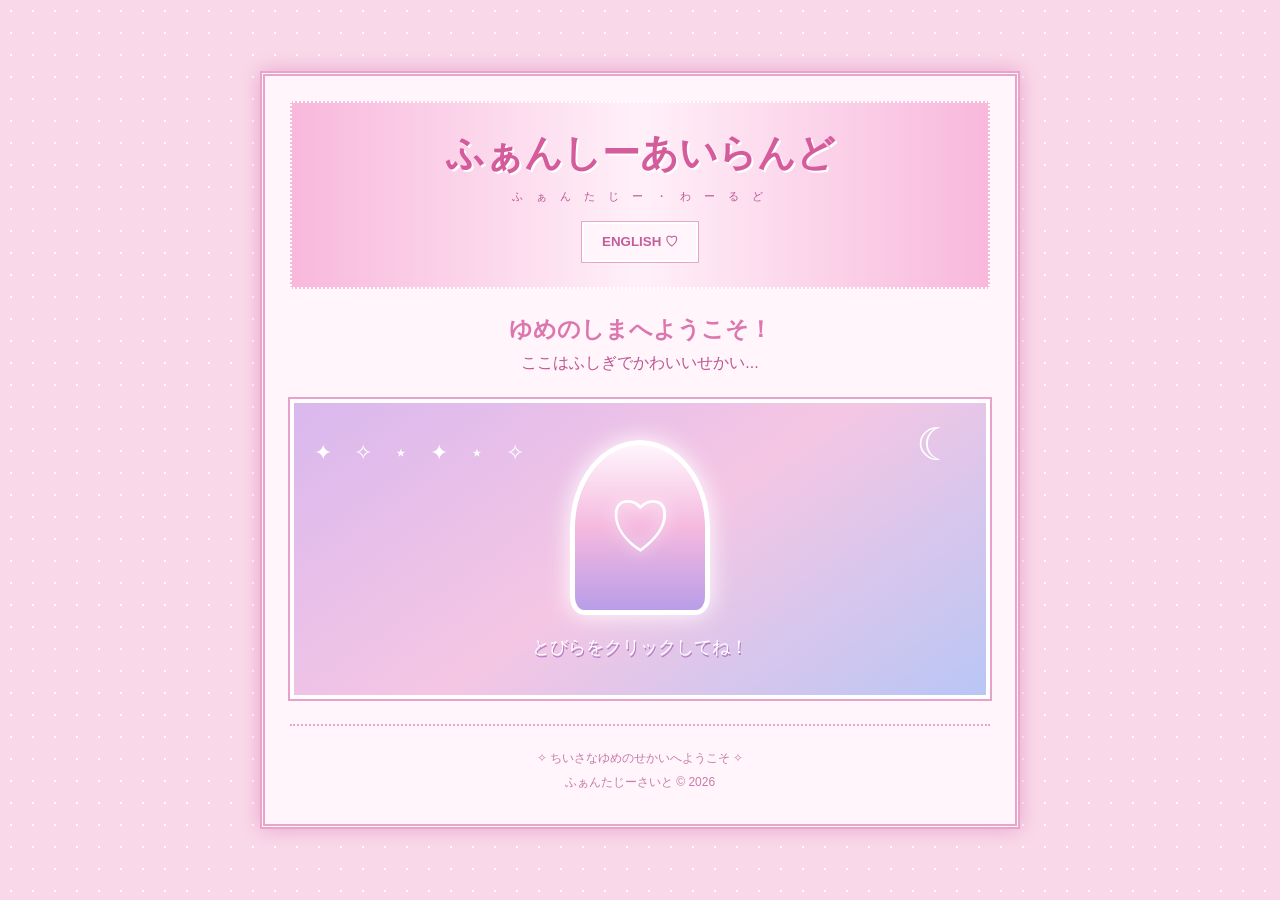
<file: index.html>
<!DOCTYPE html>
<html lang="ja">
<head>
    <meta charset="UTF-8">
    <meta name="viewport" content="width=device-width, initial-scale=1.0">
    <title>ふぁんたじーさいと</title>
    <link rel="stylesheet" href="FantasySite.css">
</head>
<body>
    <main class="island" id="mainPage">
        <header>
            <h1 id="title">ふぁんしーあいらんど</h1>
            <p id="subtitle">ふ ぁ ん た じ ー ・ わ ー る ど</p>
            <button class="language" onclick="switchLanguage()">ENGLISH ♡</button>
        </header>

        <div class="welcome">
            <h2 id="welcome">ゆめのしまへようこそ！</h2>
            <p id="welcomeSub">ここはふしぎでかわいいせかい...</p>
        </div>

        <div class="main-image">
            <div class="moon">☾</div>
            <div class="stars">✦　✧　⋆　✦　⋆　✧</div>
            <div class="portal" onclick="enterPortal()">
                <span>♡</span>
            </div>
            <p id="portalText">とびらをクリックしてね！</p>
        </div>

        <footer>
            <p id="footerText">✧ ちいさなゆめのせかいへようこそ ✧</p>
            <p>ふぁんたじーさいと © 2026</p>
        </footer>
    </main>

    <div class="loading-screen" id="loadingScreen">
        <div class="loading-content">
            <p id="loadingText">読み込み中</p>
            <div class="dots">
                <span>.</span>
                <span>.</span>
                <span>.</span>
            </div>
        </div>
    </div>

    <script>
        let japanese = true;
        let loadingTimer;

        function switchLanguage() {
            japanese = !japanese;

            const translations = {
                title: ["ふぁんしーあいらんど", "Fancy Island"],
                subtitle: ["ふ ぁ ん た じ ー ・ わ ー る ど", "F A N T A S Y  W O R L D"],
                welcome: ["ゆめのしまへようこそ！", "Welcome to Fantasy Island!"],
                welcomeSub: ["ここはふしぎでかわいいせかい...", "A mysterious and lovely little world..."],
                portalText: ["とびらをクリックしてね！", "Click the door to enter!"],
                footerText: ["✧ ちいさなゆめのせかいへようこそ ✧", "✧ Welcome to my little fantasy world ✧"]
            };

            for (const id in translations) {
                document.getElementById(id).textContent = translations[id][japanese ? 0 : 1];
            }

            document.getElementById("loadingText").textContent = japanese ? "読み込み中" : "Loading";
            document.documentElement.lang = japanese ? "ja" : "en";
            document.querySelector(".language").textContent = japanese ? "ENGLISH ♡" : "日本語 ♡";
        }

        function enterPortal() {
            if (document.getElementById("loadingScreen").classList.contains("active")) return;

            document.getElementById("mainPage").style.display = "none";
            document.getElementById("loadingScreen").classList.add("active");

            const randomTime = Math.floor(Math.random() * 8000) + 5000;

            loadingTimer = setTimeout(() => {
                window.location.href = "YumekaEncounter.html";
            }, randomTime);
        }
    </script>
</body>
</html>
</file>
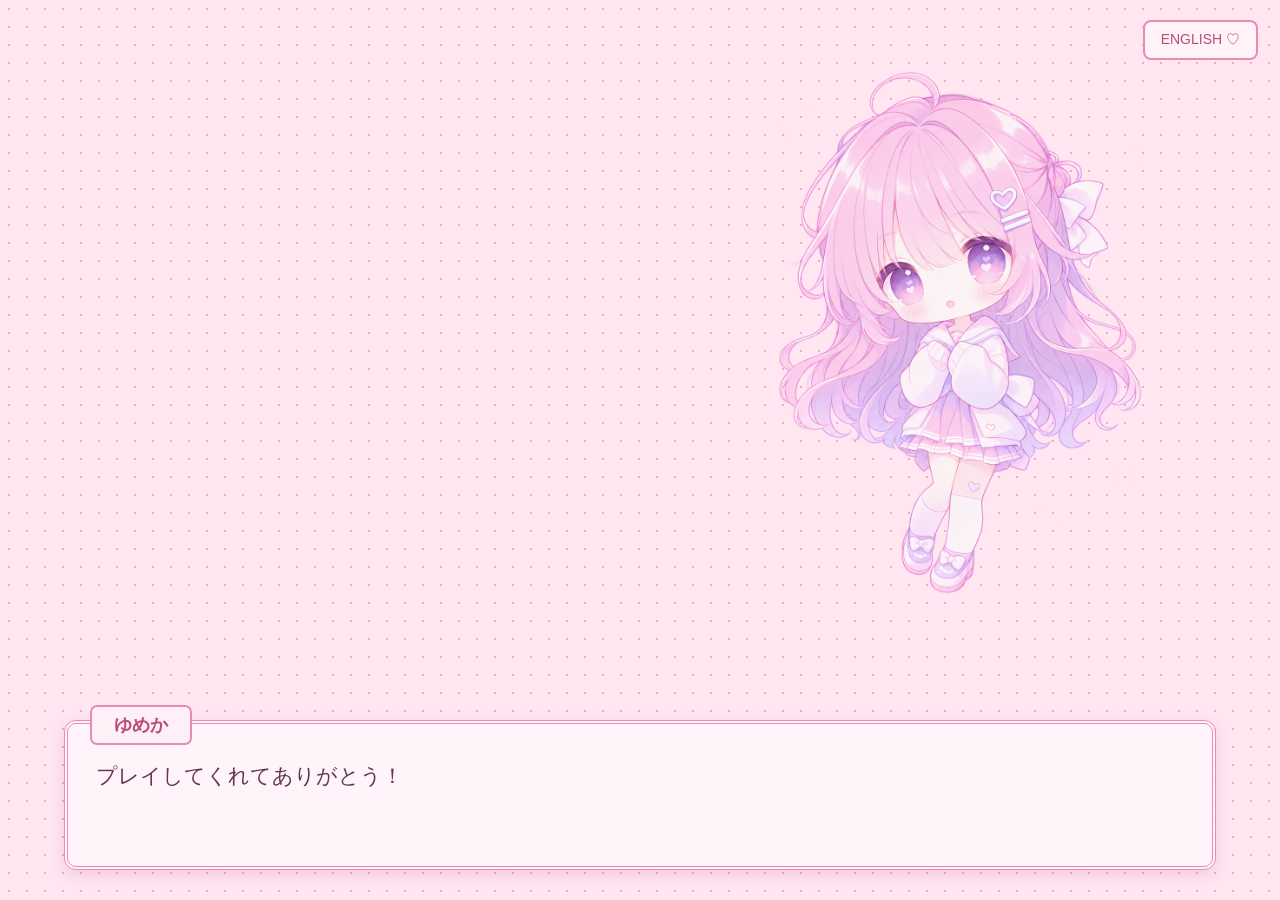
<file: congrats.html>
<!DOCTYPE html>
<html lang="ja">
<head>
    <meta charset="UTF-8">
    <meta name="viewport" content="width=device-width, initial-scale=1.0">
    <title>Thanks for Playing</title>
    <link rel="stylesheet" href="congrats.css">
</head>
<body>
    <main class="encounter">
        <button class="language-button" id="languageButton" onclick="switchLanguage()">ENGLISH ♡</button>

        <div class="character">
            <img src="Yumeka.png" alt="Yumeka">
        </div>

        <div class="dialogue">
            <div class="nameplate" id="characterName">ゆめか</div>
            <p id="dialogueText">プレイしてくれてありがとう！</p>
        </div>
    </main>

    <script>
        let language = "ja";

        function switchLanguage() {
            language = language === "ja" ? "en" : "ja";

            document.getElementById("characterName").textContent =
                language === "en" ? "Yumeka" : "ゆめか";

            document.getElementById("languageButton").textContent =
                language === "en" ? "日本語 ♡" : "ENGLISH ♡";

            document.getElementById("dialogueText").textContent =
                language === "en" ? "Thanks for playing!" : "プレイしてくれてありがとう！";
        }
    </script>
</body>
</html>
</file>
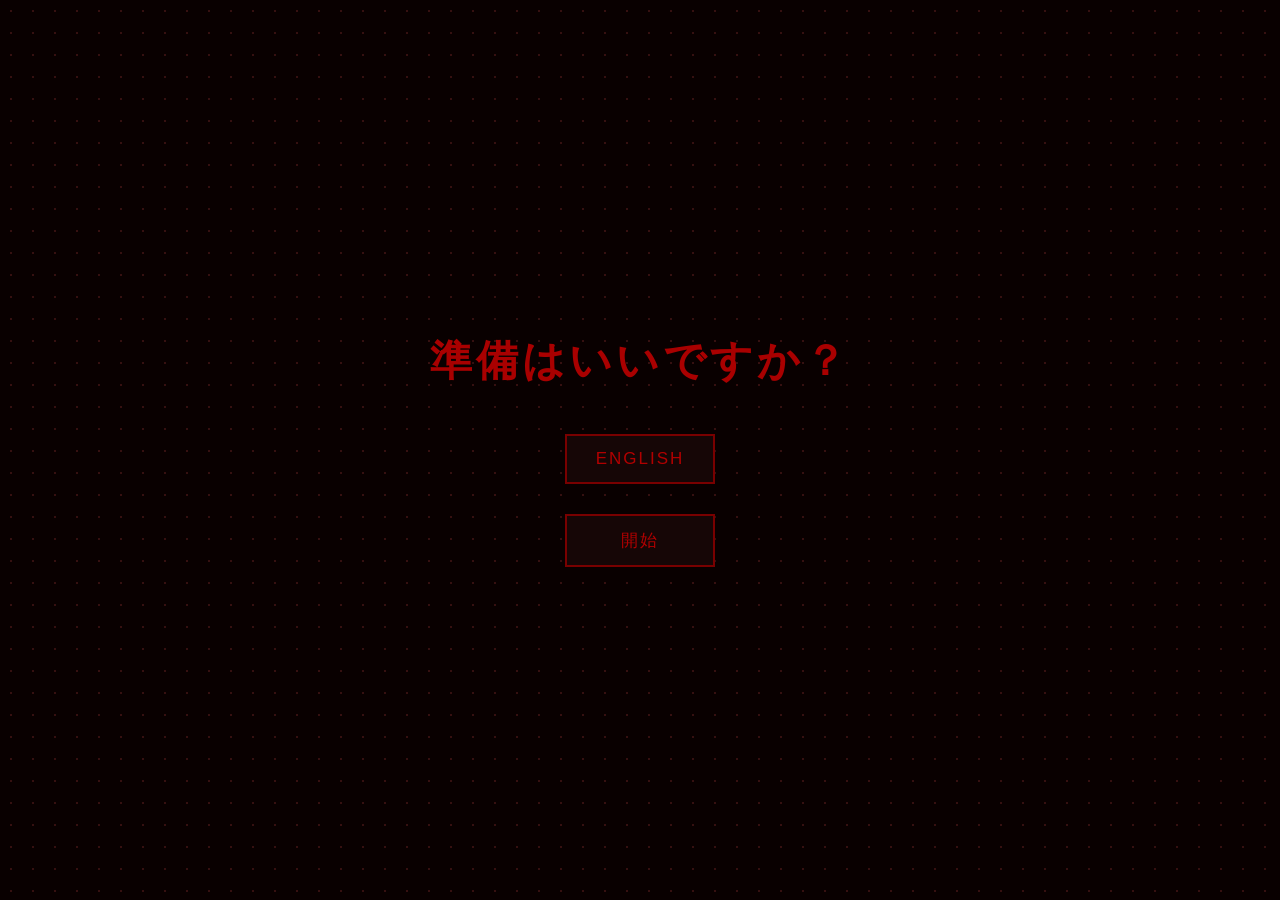
<file: door1.html>
<!DOCTYPE html>
<html lang="ja">
<head>
    <meta charset="UTF-8">
    <meta name="viewport" content="width=device-width, initial-scale=1.0">
    <title>Door 1</title>
    <link rel="stylesheet" href="door1.css">
</head>
<body>
    <div class="door-screen" id="doorScreen">
        <img src="door.gif" alt="">
    </div>

    <main class="start-screen" id="startScreen">
        <h1 id="startText">準備はいいですか？</h1>
        <button id="languageButton" onclick="toggleLanguage()">ENGLISH</button>
        <button id="startButton" onclick="startGame()">開始</button>
    </main>

    <main class="game-screen" id="gameScreen">
        <h1 id="colorText">BLUE</h1>

        <div class="buttons">
            <button class="color-button blue" onclick="pressButton('blue')" aria-label="Blue"></button>
            <button class="color-button red" onclick="pressButton('red')" aria-label="Red"></button>
            <button class="color-button green" onclick="pressButton('green')" aria-label="Green"></button>
        </div>
    </main>

    <div class="loading-screen" id="loadingScreen">
        <div class="loading-text">
            読み込み中<span class="loading-dots"></span>
        </div>
    </div>

    <audio id="booSound" src="boo.wav" preload="auto"></audio>

    <script>
        const sequence = [
            "blue",
            "red",
            "green",
            "green",
            "blue",
            "red",
            "blue",
            "red",
            "green",
            "green",
            "red",
            "blue",
            "blue",
            "green",
            "red",
            "red",
            "red",
            "red",
            "red",
            "blue",
            "green"
        ];

        let currentIndex = 0;
        let gameStarted = false;
        let colorTimer = null;
        let timeLimit = 1200;
        let isEnglish = false;

        const doorScreen = document.getElementById("doorScreen");
        const startScreen = document.getElementById("startScreen");
        const gameScreen = document.getElementById("gameScreen");
        const loadingScreen = document.getElementById("loadingScreen");
        const colorText = document.getElementById("colorText");
        const startText = document.getElementById("startText");
        const startButton = document.getElementById("startButton");
        const languageButton = document.getElementById("languageButton");
        const booSound = document.getElementById("booSound");

        setTimeout(() => {
            doorScreen.classList.add("hidden");
            startScreen.classList.add("active");
        }, 1000);

        function toggleLanguage() {
            isEnglish = !isEnglish;

            if (isEnglish) {
                startText.textContent = "ARE YOU READY?";
                startButton.textContent = "START";
                languageButton.textContent = "日本語";
            } else {
                startText.textContent = "準備はいいですか？";
                startButton.textContent = "開始";
                languageButton.textContent = "ENGLISH";
            }
        }

        function startGame() {
            if (gameStarted) return;

            startScreen.classList.remove("active");
            gameScreen.classList.add("active");

            currentIndex = 0;
            timeLimit = 1200;
            gameStarted = true;

            showNextColor();
        }

        function showNextColor() {
            if (!gameStarted) return;

            colorText.textContent = sequence[currentIndex].toUpperCase();

            clearTimeout(colorTimer);

            colorTimer = setTimeout(() => {
                failGame();
            }, timeLimit);
        }

        function pressButton(color) {
            if (!gameStarted) return;

            if (color === sequence[currentIndex]) {
                clearTimeout(colorTimer);

                currentIndex++;

                if (currentIndex >= sequence.length) {
                    finishGame();
                    return;
                }

                timeLimit = Math.max(800, 2000 - currentIndex * 55);

                showNextColor();
            } else {
                failGame();
            }
        }

        function failGame() {
            if (!gameStarted) return;

            gameStarted = false;
            clearTimeout(colorTimer);

            gameScreen.classList.remove("active");

            booSound.currentTime = 0;
            booSound.volume = 1;
            booSound.play().catch(() => {});

            setTimeout(() => {
                window.location.reload();
            }, 1700);
        }

        function finishGame() {
            gameStarted = false;
            clearTimeout(colorTimer);

            gameScreen.classList.remove("active");
            loadingScreen.classList.add("active");

            const loadingTime = Math.floor(Math.random() * 8001) + 5000;

            setTimeout(() => {
                window.location.href = "congrats.html";
            }, loadingTime);
        }
    </script>
</body>
</html>
</file>
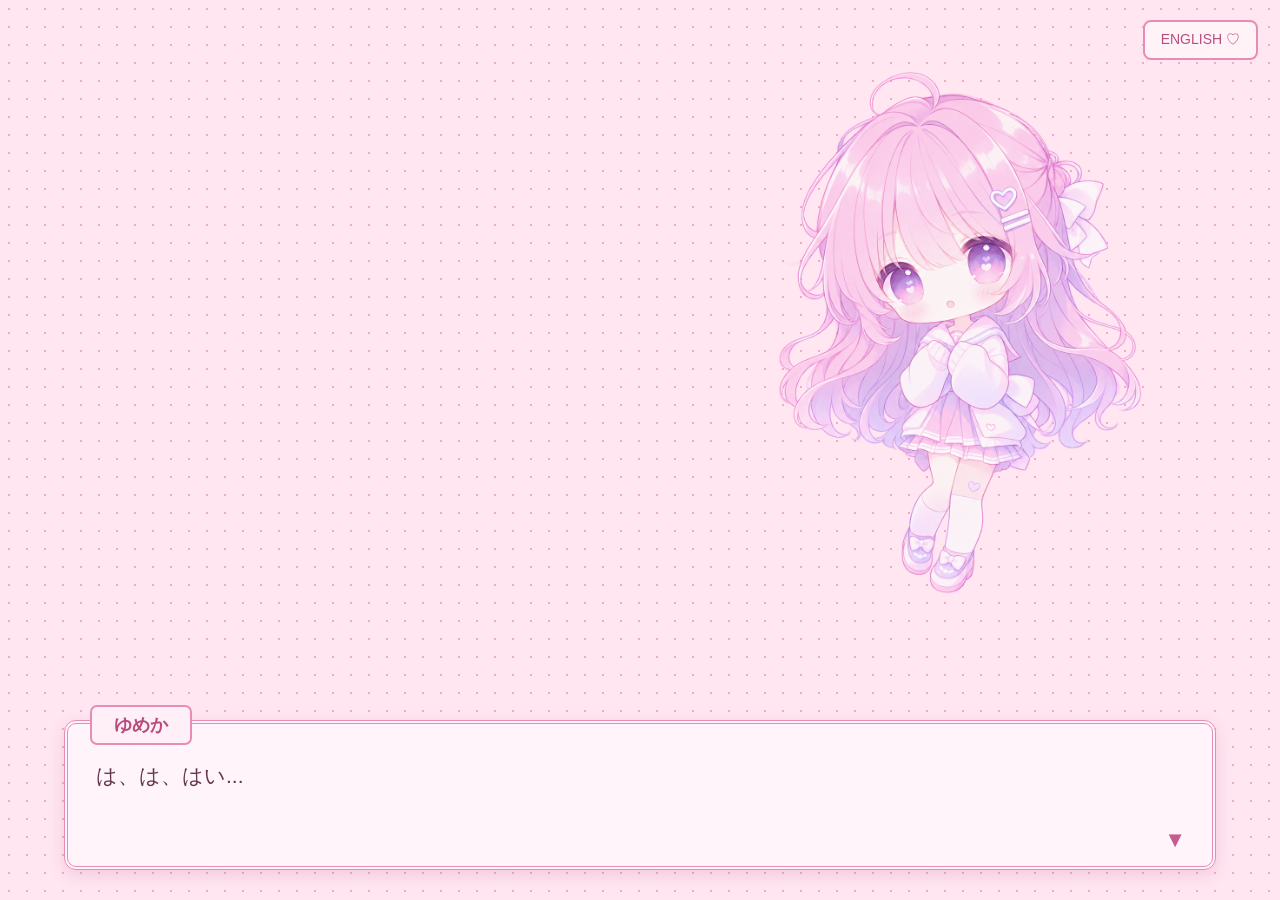
<file: YumekaEncounter.html>
<!DOCTYPE html>
<html lang="ja">
<head>
    <meta charset="UTF-8">
    <meta name="viewport" content="width=device-width, initial-scale=1.0">
    <title>Yumeka</title>
    <link rel="stylesheet" href="YumekaEncounter.css">
</head>
<body>
    <main class="encounter" id="encounter">
        <button class="language-button" id="languageButton" onclick="switchLanguage()">ENGLISH ♡</button>

        <div class="character">
            <img src="Yumeka.png" alt="Yumeka">
        </div>

        <div class="dialogue">
            <div class="nameplate" id="characterName">ゆめか</div>
            <p id="dialogueText">は、は、はい...</p>
            <button class="next-button" onclick="nextDialogue()">▼</button>
        </div>
    </main>

    <div class="boo-screen" id="booScreen">
        <img src="boo.gif" alt="">
    </div>

    <div class="loading-screen" id="loadingScreen">
        <div class="loading-glow"></div>
        <div class="loading-dialogue">
            <p id="loadingText">読み込み中...</p>
            <div class="loading-dots">
                <span></span>
                <span></span>
                <span></span>
            </div>
            <div class="loading-warning">PLEASE WAIT</div>
        </div>
    </div>

    <audio id="booSound" src="boo.wav" preload="auto"></audio>

    <script>
        let language = "ja";
        let dialogueIndex = 0;
        let hasTriggered = false;

        const dialogue = {
            ja: [
                "は、は、はい...",
                "ひ、久しぶりですね",
                "だ、誰かに会うのは... >_<",
                "ねえ、あなたはどうしますか？",
                "ねえ、あなたの臓器を見てもいいですか？"
            ],
            en: [
                "H-h-hai...",
                "I-it's been a while...",
                "S-since I've seen anyone... >_<",
                "What do you say?",
                "C-CAN I SEE YOUR ORGANS?"
            ]
        };

        function switchLanguage() {
            language = language === "ja" ? "en" : "ja";

            document.getElementById("characterName").textContent =
                language === "en" ? "Yumeka" : "ゆめか";

            document.getElementById("languageButton").textContent =
                language === "en" ? "日本語 ♡" : "ENGLISH ♡";

            updateDialogue();
        }

        function updateDialogue() {
            document.getElementById("dialogueText").textContent =
                dialogue[language][dialogueIndex];
        }

        function nextDialogue() {
            if (hasTriggered) return;

            if (dialogueIndex < dialogue[language].length - 1) {
                dialogueIndex++;
                updateDialogue();
            } else {
                triggerBoo();
            }
        }

        function triggerBoo() {
            if (hasTriggered) return;
            hasTriggered = true;

            document.getElementById("booScreen").classList.add("active");

            const sound = document.getElementById("booSound");
            sound.currentTime = 0;
            sound.volume = 1;
            sound.play().catch(() => {});

            setTimeout(() => {
                document.getElementById("booScreen").classList.remove("active");
                document.getElementById("loadingScreen").classList.add("active");

                const delay = Math.floor(Math.random() * 8001) + 5000;

                setTimeout(() => {
                    window.location.href = "door1.html";
                }, delay);
            }, 1700);
        }
    </script>
</body>
</html>
</file>
<file: FantasySite.css>
* {
    margin: 0;
    padding: 0;
    box-sizing: border-box;
}

body {
    min-height: 100vh;
    background: #f9d9e9;
    background-image: radial-gradient(#ffffff 1px, transparent 1px);
    background-size: 22px 22px;
    font-family: "MS Gothic", "Yu Gothic", sans-serif;
    color: #bd5591;
    display: flex;
    justify-content: center;
    align-items: center;
    padding: 35px 15px;
}

.island {
    width: 100%;
    max-width: 760px;
    background: #fff5fb;
    border: 5px double #e9a4cb;
    box-shadow: 0 0 20px #e9a4cb;
    text-align: center;
    padding: 25px;
}

header {
    background: linear-gradient(90deg, #f8b8dc, #fff0f8, #f8b8dc);
    padding: 25px 10px;
    border: 2px dotted white;
}

header h1 {
    font-size: clamp(24px, 5vw, 38px);
    color: #d45b9c;
    text-shadow: 2px 2px white;
}

header p {
    font-size: 11px;
    letter-spacing: 5px;
    margin-top: 10px;
}

.language {
    margin-top: 18px;
    padding: 9px 18px;
    background: #fff5fb;
    border: 2px solid white;
    outline: 1px solid #e7a5ca;
    color: #c35e9a;
    cursor: pointer;
    font-weight: bold;
}

.language:hover {
    background: #e9b4e8;
    color: white;
}

.welcome {
    padding: 25px 10px;
}

.welcome h2 {
    font-size: 23px;
    color: #dc76ad;
}

.welcome p {
    margin-top: 8px;
}

.main-image {
    height: 300px;
    background: linear-gradient(145deg, #d9b8ee, #f5c6e4, #b9c6f5);
    border: 4px solid white;
    outline: 2px solid #e8a1cb;
    position: relative;
    overflow: hidden;
    display: flex;
    flex-direction: column;
    align-items: center;
    justify-content: center;
}

.moon {
    position: absolute;
    top: 15px;
    right: 30px;
    font-size: 45px;
    color: white;
}

.stars {
    position: absolute;
    top: 35px;
    left: 20px;
    color: white;
    font-size: 22px;
}

.portal {
    width: 140px;
    height: 175px;
    border-radius: 50% 50% 10% 10%;
    background: linear-gradient(#fff5fc, #f5b9df, #b99de8);
    border: 5px solid white;
    box-shadow: 0 0 25px white;
    display: flex;
    justify-content: center;
    align-items: center;
    cursor: pointer;
    transition: 0.3s;
}

.portal:hover {
    transform: scale(1.08);
    box-shadow: 0 0 45px white;
}

.portal span {
    font-size: 65px;
    color: white;
    text-shadow: 0 0 15px white;
}

.main-image p {
    margin-top: 20px;
    color: white;
    font-size: 18px;
    text-shadow: 1px 2px #b77bc5;
}

footer {
    border-top: 2px dotted #e9a4cb;
    padding: 20px 5px 5px;
    margin-top: 25px;
    font-size: 12px;
    line-height: 2;
    color: #c77ca9;
}

.loading-screen {
    display: none;
    position: fixed;
    inset: 0;
    width: 100%;
    height: 100%;
    background: #ffc0dc;
    justify-content: center;
    align-items: center;
    color: #ffffff;
    font-family: "MS Gothic", "Yu Gothic", sans-serif;
}

.loading-screen.active {
    display: flex;
}

.loading-content {
    display: flex;
    align-items: center;
    font-size: 25px;
    letter-spacing: 3px;
}

.dots {
    display: flex;
    margin-left: 5px;
}

.dots span {
    animation: dotBounce 1.2s infinite;
    opacity: 0;
}

.dots span:nth-child(2) {
    animation-delay: 0.2s;
}

.dots span:nth-child(3) {
    animation-delay: 0.4s;
}

@keyframes dotBounce {
    0%, 60%, 100% {
        opacity: 0;
        transform: translateY(0);
    }
    30% {
        opacity: 1;
        transform: translateY(-6px);
    }
}

@media (max-width: 480px) {
    .island {
        padding: 15px;
    }

    .main-image {
        height: 250px;
    }
}
</file>
<file: congrats.css>
* {
    box-sizing: border-box;
}

body {
    margin: 0;
    min-height: 100vh;
    overflow: hidden;
    background-color: #ffe6f1;
    background-image: radial-gradient(#f5a9ca 1px, transparent 1px);
    background-size: 18px 18px;
    font-family: "MS Gothic", "Yu Gothic", sans-serif;
}

.encounter {
    position: relative;
    width: 100%;
    height: 100vh;
    overflow: hidden;
}

.language-button {
    position: absolute;
    top: 20px;
    right: 22px;
    z-index: 5;
    padding: 9px 16px;
    border: 2px solid #e78db5;
    border-radius: 8px;
    background: #fff3f8;
    color: #b84d7d;
    font-size: 14px;
    cursor: pointer;
}

.character {
    position: absolute;
    right: 10%;
    top: 8%;
    width: 30%;
    height: 58%;
    z-index: 1;
    display: flex;
    justify-content: center;
    align-items: center;
}

.character img {
    max-width: 100%;
    max-height: 100%;
    width: auto;
    height: auto;
    object-fit: contain;
}

.dialogue {
    position: absolute;
    left: 5%;
    bottom: 30px;
    width: 90%;
    min-height: 150px;
    padding: 35px 28px 25px;
    z-index: 2;
    border: 4px double #e78db5;
    border-radius: 12px;
    background: rgba(255, 245, 250, 0.96);
    box-shadow: 0 5px 15px rgba(190, 90, 135, 0.2);
}

.nameplate {
    position: absolute;
    top: -19px;
    left: 22px;
    padding: 6px 22px;
    border: 2px solid #e78db5;
    border-radius: 7px;
    background: #fff0f7;
    color: #b84d7d;
    font-size: 18px;
    font-weight: bold;
}

#dialogueText {
    margin: 0;
    color: #63364c;
    font-size: 21px;
    line-height: 1.6;
}

@media (max-width: 600px) {
    .character {
        top: 10%;
        right: 5%;
        width: 42%;
        height: 48%;
    }

    .dialogue {
        left: 4%;
        bottom: 22px;
        width: 92%;
        min-height: 140px;
        padding: 32px 18px 24px;
    }

    #dialogueText {
        font-size: 17px;
    }

    .language-button {
        top: 14px;
        right: 14px;
    }
}
</file>
<file: door1.css>
* {
    margin: 0;
    padding: 0;
    box-sizing: border-box;
}

body {
    min-height: 100vh;
    background: #090000;
    background-image: radial-gradient(#351010 1px, transparent 1px);
    background-size: 22px 22px;
    font-family: "MS Gothic", "Yu Gothic", sans-serif;
    color: #a90000;
    display: flex;
    justify-content: center;
    align-items: center;
    overflow: hidden;
}

.door-screen {
    position: fixed;
    inset: 0;
    z-index: 100;
    background: #000000;
    display: flex;
    justify-content: center;
    align-items: center;
}

.door-screen img {
    width: 100%;
    height: 100%;
    object-fit: cover;
}

.door-screen.hidden {
    display: none;
}

.start-screen {
    display: none;
    width: 100%;
    min-height: 100vh;
    flex-direction: column;
    justify-content: center;
    align-items: center;
    gap: 30px;
    text-align: center;
}

.start-screen.active {
    display: flex;
}

#startText {
    color: #a90000;
    font-size: clamp(24px, 6vw, 42px);
    letter-spacing: 4px;
    margin-bottom: 15px;
}

#startButton,
#languageButton {
    min-width: 150px;
    padding: 13px 25px;
    border: 2px solid #790000;
    background: #160606;
    color: #b00000;
    font-family: inherit;
    font-size: 17px;
    letter-spacing: 2px;
    cursor: pointer;
}

#startButton:active,
#languageButton:active {
    background: #390000;
}

.game-screen {
    display: none;
    width: 100%;
    min-height: 100vh;
    background: transparent;
    text-align: center;
    flex-direction: column;
    justify-content: center;
    align-items: center;
    gap: 45px;
}

.game-screen.active {
    display: flex;
}

#colorText {
    color: #b00000;
    font-size: clamp(40px, 9vw, 75px);
    letter-spacing: 8px;
    font-weight: bold;
}

.buttons {
    display: flex;
    justify-content: center;
    align-items: center;
    gap: 35px;
}

.color-button {
    width: 90px;
    height: 90px;
    border: 3px solid #777777;
    border-radius: 0;
    cursor: pointer;
    transition: filter 0.1s;
}

.color-button:active {
    filter: brightness(0.7);
}

.blue {
    background: #003c9e;
}

.red {
    background: #a00000;
}

.green {
    background: #006020;
}

.loading-screen {
    display: none;
    position: fixed;
    inset: 0;
    z-index: 200;
    background:
        repeating-linear-gradient(
            0deg,
            rgba(0, 0, 0, 0.12) 0px,
            rgba(0, 0, 0, 0.12) 2px,
            transparent 2px,
            transparent 5px
        ),
        radial-gradient(ellipse at center, #4b0000 0%, #1b0000 55%, #050000 100%);
    justify-content: center;
    align-items: center;
}

.loading-screen.active {
    display: flex;
}

.loading-text {
    color: #d00000;
    font-size: clamp(22px, 5vw, 38px);
    letter-spacing: 5px;
    font-family: "MS Gothic", "Yu Gothic", sans-serif;
}

.loading-dots::after {
    content: "";
    animation: loadingDots 1.2s steps(4, end) infinite;
}

@keyframes loadingDots {
    0% {
        content: "";
    }
    25% {
        content: ".";
    }
    50% {
        content: "..";
    }
    75% {
        content: "...";
    }
    100% {
        content: "";
    }
}

@media (max-width: 600px) {
    .game-screen {
        gap: 35px;
    }

    .buttons {
        gap: 18px;
    }

    .color-button {
        width: 70px;
        height: 70px;
    }

    #colorText {
        letter-spacing: 5px;
    }

    #startText {
        letter-spacing: 2px;
    }

    .loading-text {
        letter-spacing: 3px;
    }
}
</file>
<file: YumekaEncounter.css>
* {
    box-sizing: border-box;
}

body {
    margin: 0;
    min-height: 100vh;
    overflow: hidden;
    background-color: #ffe6f1;
    background-image: radial-gradient(#f5a9ca 1px, transparent 1px);
    background-size: 18px 18px;
    font-family: "MS Gothic", "Yu Gothic", sans-serif;
}

.encounter {
    position: relative;
    width: 100%;
    height: 100vh;
    overflow: hidden;
}

.language-button {
    position: absolute;
    top: 20px;
    right: 22px;
    z-index: 5;
    padding: 9px 16px;
    border: 2px solid #e78db5;
    border-radius: 8px;
    background: #fff3f8;
    color: #b84d7d;
    font-size: 14px;
    cursor: pointer;
}

.character {
    position: absolute;
    right: 10%;
    top: 8%;
    width: 30%;
    height: 58%;
    z-index: 1;
    display: flex;
    justify-content: center;
    align-items: center;
}

.character img {
    max-width: 100%;
    max-height: 100%;
    width: auto;
    height: auto;
    object-fit: contain;
}

.dialogue {
    position: absolute;
    left: 5%;
    bottom: 30px;
    width: 90%;
    min-height: 150px;
    padding: 35px 28px 25px;
    z-index: 2;
    border: 4px double #e78db5;
    border-radius: 12px;
    background: rgba(255, 245, 250, 0.96);
    box-shadow: 0 5px 15px rgba(190, 90, 135, 0.2);
}

.nameplate {
    position: absolute;
    top: -19px;
    left: 22px;
    padding: 6px 22px;
    border: 2px solid #e78db5;
    border-radius: 7px;
    background: #fff0f7;
    color: #b84d7d;
    font-size: 18px;
    font-weight: bold;
}

#dialogueText {
    margin: 0;
    color: #63364c;
    font-size: 21px;
    line-height: 1.6;
}

.next-button {
    position: absolute;
    right: 20px;
    bottom: 12px;
    border: none;
    background: transparent;
    color: #c65c8d;
    font-size: 22px;
    cursor: pointer;
}

.boo-screen {
    display: none;
    position: fixed;
    inset: 0;
    z-index: 100;
    width: 100vw;
    height: 100vh;
    background: black;
}

.boo-screen.active {
    display: flex;
    justify-content: center;
    align-items: center;
}

.boo-screen img {
    width: 100%;
    height: 100%;
    object-fit: cover;
}

.loading-screen {
    display: none;
    position: fixed;
    inset: 0;
    z-index: 200;
    width: 100vw;
    height: 100vh;
    background:
        radial-gradient(ellipse at center, #a90000 0%, #650000 55%, #210000 100%);
    color: #ffdddd;
    justify-content: center;
    align-items: center;
    flex-direction: column;
    overflow: hidden;
    animation: redPulse 2.5s infinite alternate;
}

.loading-screen.active {
    display: flex;
}

.loading-screen::before {
    content: "";
    position: absolute;
    inset: 0;
    background-image:
        repeating-linear-gradient(
            0deg,
            transparent,
            transparent 3px,
            rgba(0, 0, 0, 0.12) 4px
        );
    pointer-events: none;
}

.loading-screen::after {
    content: "";
    position: absolute;
    inset: 15px;
    border: 1px solid rgba(255, 80, 80, 0.25);
    box-shadow:
        inset 0 0 35px rgba(255, 0, 0, 0.2),
        0 0 35px rgba(255, 0, 0, 0.15);
    pointer-events: none;
}

.loading-glow {
    position: absolute;
    width: 55vw;
    height: 55vw;
    max-width: 600px;
    max-height: 600px;
    border-radius: 50%;
    background: rgba(255, 0, 0, 0.18);
    filter: blur(70px);
    animation: glowPulse 2s infinite alternate;
}

.loading-dialogue {
    position: relative;
    z-index: 2;
    min-width: 280px;
    padding: 25px 45px;
    text-align: center;
    border: 2px solid rgba(255, 100, 100, 0.45);
    background: rgba(35, 0, 0, 0.25);
    box-shadow:
        0 0 25px rgba(255, 0, 0, 0.25),
        inset 0 0 20px rgba(255, 0, 0, 0.12);
}

.loading-screen p {
    position: relative;
    z-index: 2;
    margin: 0 0 20px;
    font-size: 28px;
    font-weight: bold;
    letter-spacing: 6px;
    text-shadow:
        0 0 8px #ff0000,
        0 0 18px #ff0000,
        0 0 35px #ff3333;
    animation: textPulse 1.5s infinite alternate;
}

.loading-dots {
    position: relative;
    z-index: 2;
    display: flex;
    gap: 14px;
    justify-content: center;
    margin-top: 10px;
}

.loading-dots span {
    width: 13px;
    height: 13px;
    border-radius: 50%;
    background: #ffcccc;
    box-shadow:
        0 0 8px #ff0000,
        0 0 18px #ff3333;
    animation: blink 1s infinite alternate;
}

.loading-dots span:nth-child(2) {
    animation-delay: 0.3s;
}

.loading-dots span:nth-child(3) {
    animation-delay: 0.6s;
}

.loading-warning {
    position: relative;
    z-index: 2;
    margin-top: 35px;
    color: #ff9999;
    font-size: 12px;
    letter-spacing: 5px;
    opacity: 0.75;
}

@keyframes blink {
    from {
        opacity: 0.2;
        transform: scale(0.8);
    }
    to {
        opacity: 1;
        transform: scale(1.15);
    }
}

@keyframes redPulse {
    from {
        filter: brightness(0.85);
    }
    to {
        filter: brightness(1.2);
    }
}

@keyframes glowPulse {
    from {
        opacity: 0.35;
        transform: scale(0.85);
    }
    to {
        opacity: 0.9;
        transform: scale(1.15);
    }
}

@keyframes textPulse {
    from {
        opacity: 0.65;
    }
    to {
        opacity: 1;
    }
}

@media (max-width: 600px) {
    .character {
        top: 10%;
        right: 5%;
        width: 42%;
        height: 48%;
    }

    .dialogue {
        left: 4%;
        bottom: 22px;
        width: 92%;
        min-height: 140px;
        padding: 32px 18px 24px;
    }

    #dialogueText {
        font-size: 17px;
    }

    .language-button {
        top: 14px;
        right: 14px;
    }

    .loading-screen p {
        font-size: 20px;
        letter-spacing: 4px;
    }

    .loading-dialogue {
        min-width: 250px;
        padding: 22px 25px;
    }
}
</file>
